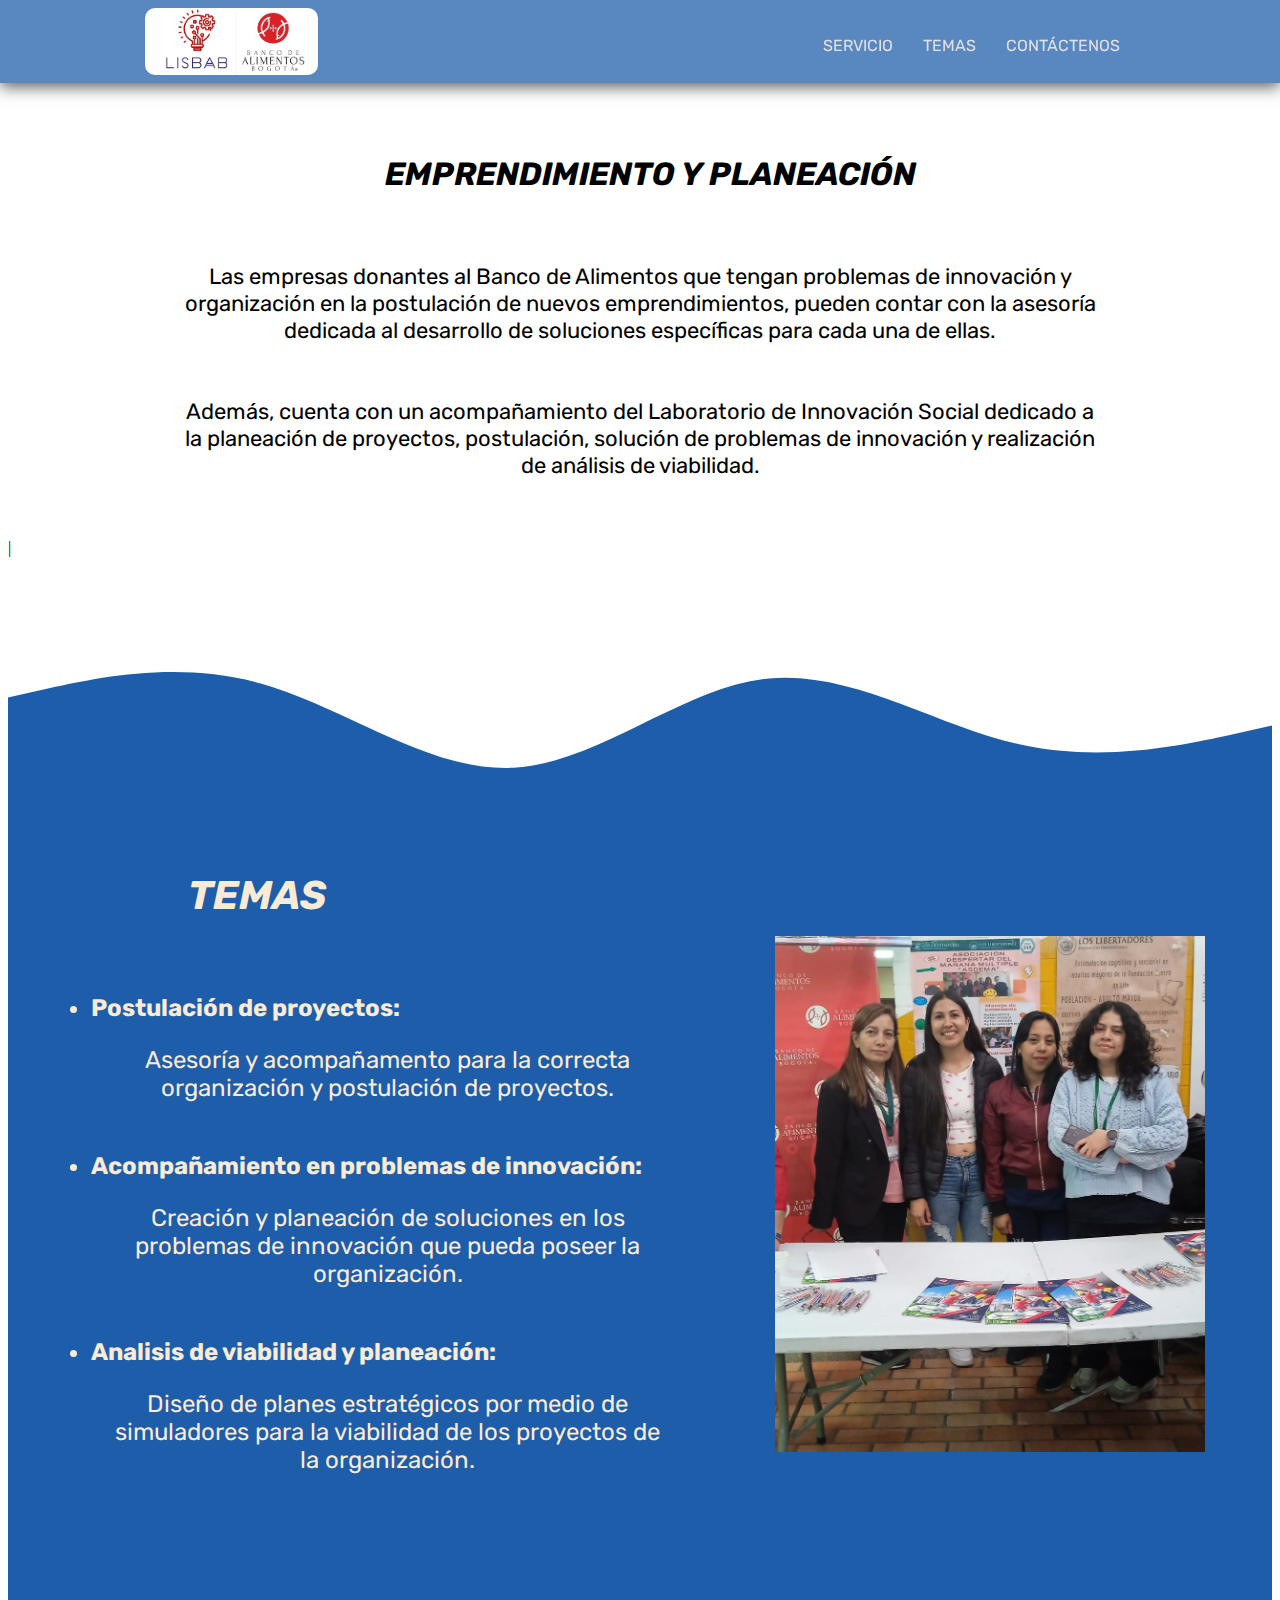
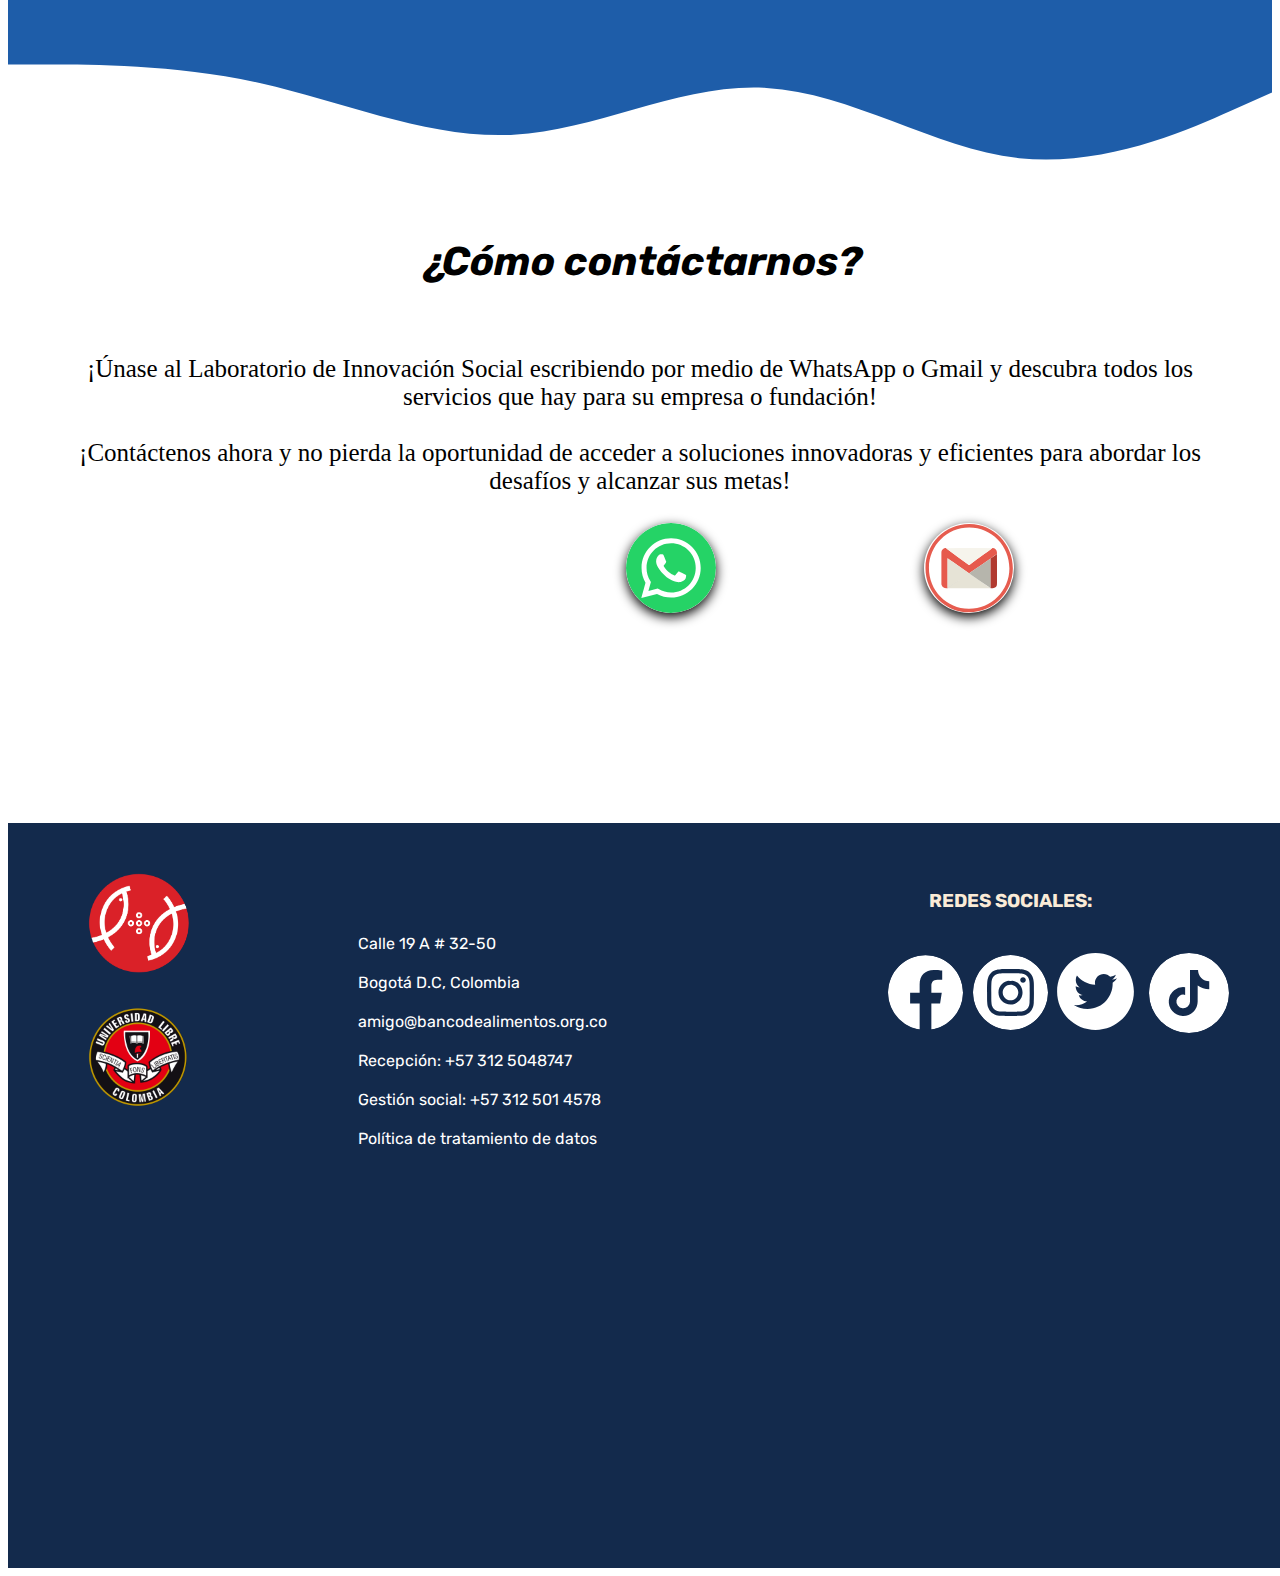
<file: LabInnovacion-main/html/pag1.html>
<!DOCTYPE html>
<body lang="es">
<head>
    <meta charset="UTF-8">
    <meta http-equiv="X-UA-Compatible" content="IE=edge">
    <meta name="viewport" content="width=device-width, initial-scale=1.0">
    <link href="https://fonts.googleapis.com/css2?family=Rubik:ital,wght@0,300;1,300;1,400&display=swap" rel="stylesheet">

    <link rel="stylesheet" href="../styles/basic.css">
    <link rel="stylesheet" href="../styles/pag1.css">
    <br>
    <title>LISBAB - Emprendimiento y planeación</title>
    <link rel="icon" href="../assets/banco-de-alimentos-bogota.png">
</head>
<section>

<header class="header">
    <nav class="nav-header">
        <a href="../index.html" class="header-logo">
            <img  src="../assets/WhatsApp Image 2023-06-26 at 4.57.51 PM.jpeg" alt="logo" class="header-icon">
        </a>
        
        <div>
        <ul class="menu">
            <li><a href="#service">Servicio</a></li>           
            <li><a href="#topic">Temas</a></li>
            <li><a href="#contact">Contáctenos</a></li>
        </ul>
        </div>
    </nav>
</header>
<br><br><br><br><br><br>
<main class="principal-info-1">
    <div class="principal-info-1-div" id="service">
        <div class="principal-info-1-portada">
            <h1>Emprendimiento y Planeación</h1>
            <p class="principal-text-1">Las empresas donantes al Banco de Alimentos que tengan problemas de innovación y organización en la postulación de nuevos emprendimientos, pueden contar con la asesoría dedicada al desarrollo de soluciones específicas para cada una de ellas.
                <br>
                <br>
                <br>
                Además, cuenta con un acompañamiento del Laboratorio de Innovación Social dedicado a la planeación de proyectos, postulación, solución de problemas de innovación y realización de análisis de viabilidad.</p>
        </div>    
    |</div>
</main>
    <div class="wave-1">
    <img src="../assets/wave.svg" alt="division" class="wave">
<section class="second-info-1" id="topic" >
            
        <div class="list-1">
            <h2 class="temas-1">TEMAS</h2><br>
            <ul class="list-container-1">
                <li class="info-item-1"><strong>Postulación de proyectos:</strong></li>
                    <p class="text-item-1">Asesoría y acompañamento para la correcta organización y postulación de proyectos.</p>
                <li class="info-item-1"><strong>Acompañamiento en problemas de innovación:</strong></li>
                    <p class="text-item-1">Creación y planeación de soluciones en los problemas de innovación que pueda poseer la organización.</p>
                <li class="info-item-1"><strong>Analisis de viabilidad y planeación:</strong></li>
                <p class="text-item-1">Diseño de planes estratégicos por medio de simuladores para la viabilidad de los proyectos de la organización.</p>

            </ul>
        </div>           
            
             <img  src="../assets/pag1.jpeg" alt="imgP" class="principal-img-1">

</section>
        
            <img src="../assets/wave (4).svg" alt="division" class="wave wave_bottom">
         </div>




<div class="contactanos" id="contact">
    <div class="contac-body">
        <h2 class="contact-tittle">¿Cómo contáctarnos?</h2>
        <div class="contact-text">
            <div>¡Únase al Laboratorio de Innovación Social escribiendo por medio de WhatsApp o Gmail y descubra todos los servicios que hay para su empresa o fundación! 
                <br>
                <br>
                ¡Contáctenos ahora y no pierda la oportunidad de acceder a soluciones innovadoras y eficientes para abordar los desafíos y alcanzar sus metas! 
                <br>
                <br>
        </div>
        <div class="conections">
        <a href="https://api.whatsapp.com/send?phone=3115763645" class="btn-wsp" target="_blank"><!--el target="_blank" es para que cuando se oprima, salga a otra pagina-->
            <i class="icon-whatsapp">
                <img src="../assets/iconfinder_app_logo_media_popular_social_whatsapp_3225179.svg" alt="logo wsp" class="btn-wst">
            </i>
        </a>
        <a href="mailto:sarita.salazar.u@mail.com">
            <i class="icon-mail">
                <img src="../assets/iconfinder_gmail_google_mail_1220340.svg" alt="logo gmail" class="btn-mail">
            </i>
        </a>
        </div>
        
        </div>
        </div>
    </div>

</section>

    <br><br><br><br><br><br><br><br>
</body>
<footer>

    <div class="footer-body">
        <div class="footer-banco">
                <a href="https://www.bancodealimentos.org.co/" class="-footer-banco-icon">
                <img src="../assets/Logo-icon-BAB.png" alt="img-banco" class="footer-link-banco">
                </a>
            </div>
        <div class="footer-uni">
            <a href="https://www.unilibre.edu.co/" class="footer-uni-icon">
            <img src="../assets/1200px-Escudo_de_la_Universidad_Libre_de_Colombia.svg.png" alt="img-banco" class="footer-link-uni">
            </a>
        </div>
        
        <div class="contact">
            <h3 class="contactanos-text">CONTÁCTENOS</h3>
        </div>
        <div class="siguenos">
            <h3 class="siguenos-text">REDES SOCIALES:</h3>
        </div>
        <div clas="social-icon-container">
            <a href="https://www.facebook.com/Bancodealimentosbogota" class="social-icon facebook">
                <i href="https://www.facebook.com/Bancodealimentosbogota">
                    <img src="../assets/iconfinder_fb_facebook_facebook logo_5305154.svg" alt="icon facebook" class="social-icon-fb">
                </i>
            </a>
            <a href="https://www.instagram.com/bancodealimentosbgt?igsh=cTd3NmZmbjZpM2U=" class="social-icon.instagram">
                <i href="https://www.instagram.com/bancodealimentosbgt?igsh=cTd3NmZmbjZpM2U=">
                    <img src="../assets/iconfinder_camera_instagram_social media_instagram logo_5279112.svg" alt="instagram icon" class="social-icon-ig">
                </i>
            </a>
            <a href="https://twitter.com/BancoAAlimentos" class="social-icon-twitter">
                <i href="https://twitter.com/BancoAAlimentos">
                    <img src="../assets/iconfinder_logo_twitter_353427 (1).svg" alt="twitter icon" class="social-icon-tw">
                </i>
            </a>
            <a href="https://www.tiktok.com/@bancodealimentosbgt?_t=8jr2SwkFp4Q&_r=1" class="social-icon-tiktok">
                <i href="https://www.tiktok.com/@bancodealimentosbgt?_t=8jr2SwkFp4Q&_r=1">
                    <img src="../assets/iconfinder_tiktok_social media_logo_apps_7693325.svg" alt="tiktok icon" class="social-icon-tk">
                </i>
            </a>
            
        </div>
        <div class="link-list">
        <ul class="footer-menu-container">
            <li class="footer-item">Calle 19 A # 32-50</li>
            <li class="footer-item">Bogotá D.C, Colombia</li>
            <li class="footer-item">amigo@bancodealimentos.org.co</li>
            <li class="footer-item">Recepción: +57 312 5048747</li>
            <li class="footer-item">Gestión social: +57 312 501 4578</li>
            <li class="footer-item politic">Política de tratamiento de datos</li>
        </ul>
      </div>
    </div>
        
</footer>
</html>
</file>
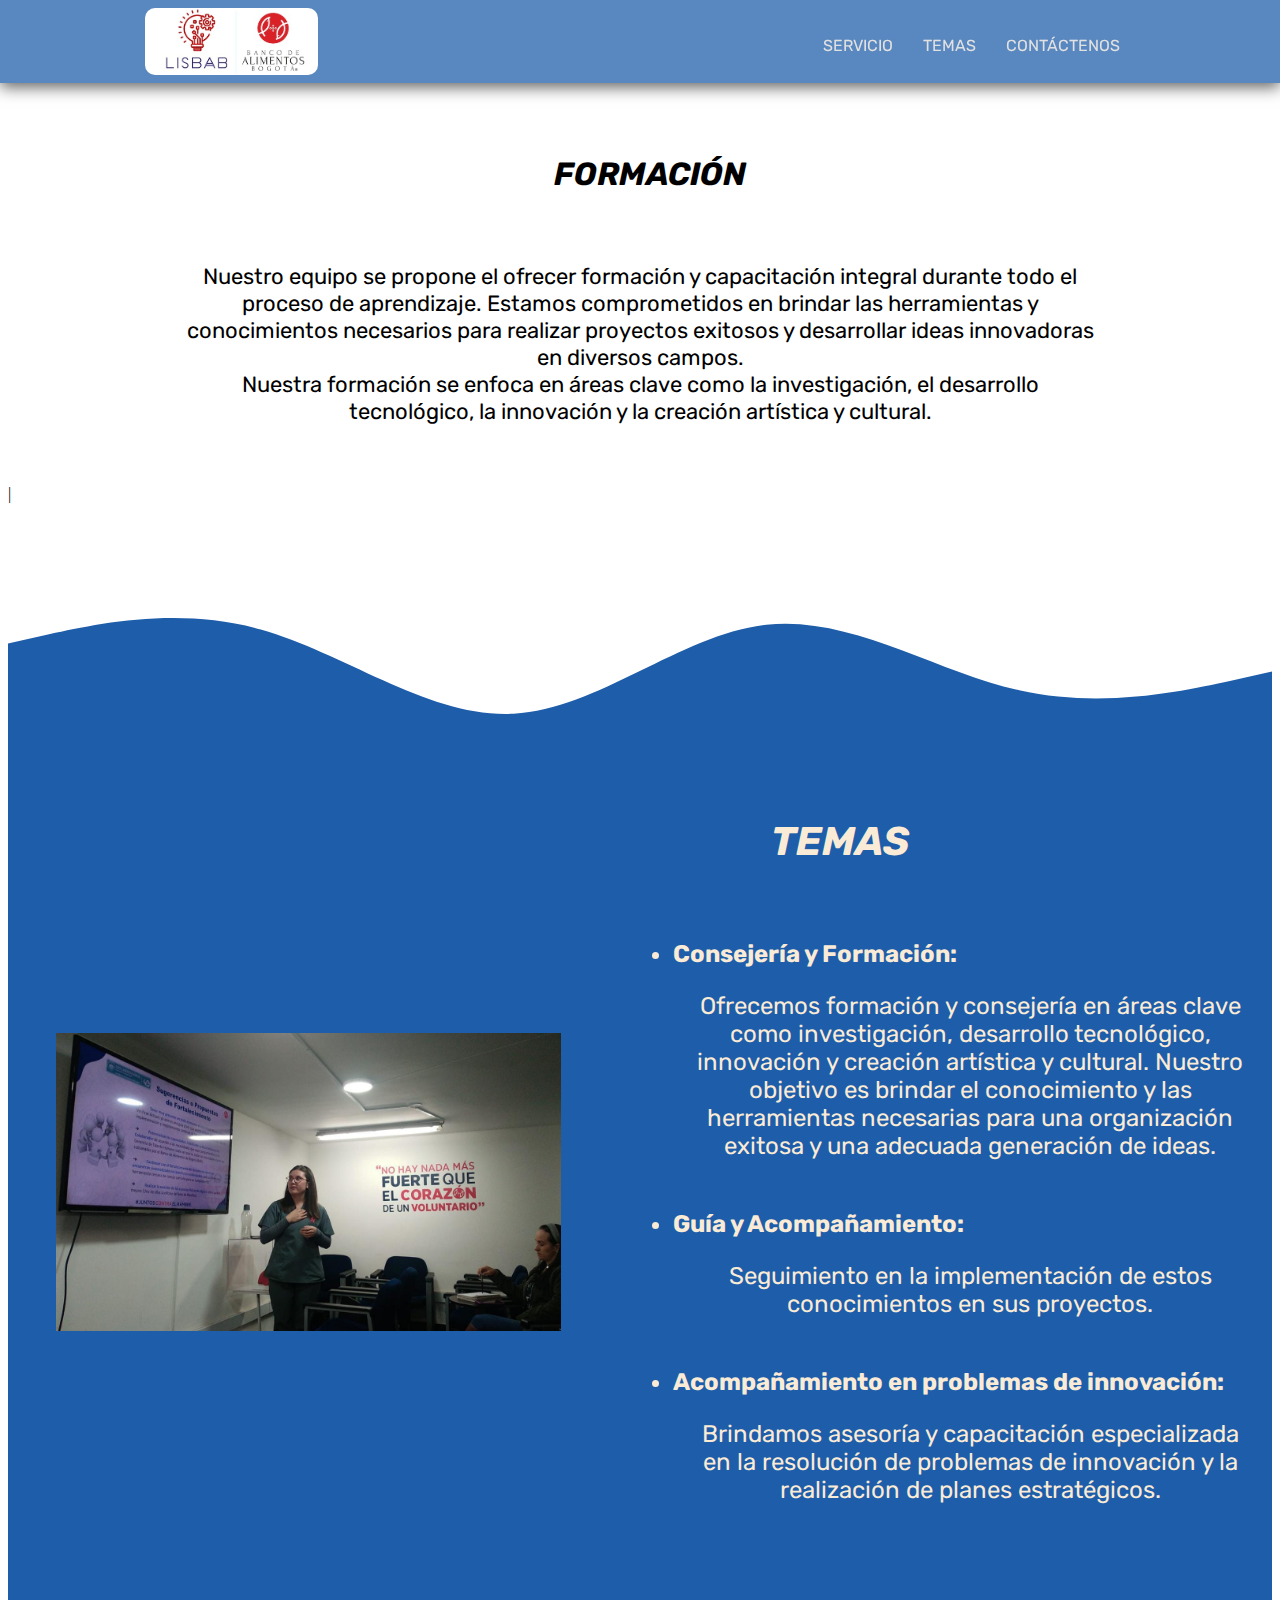
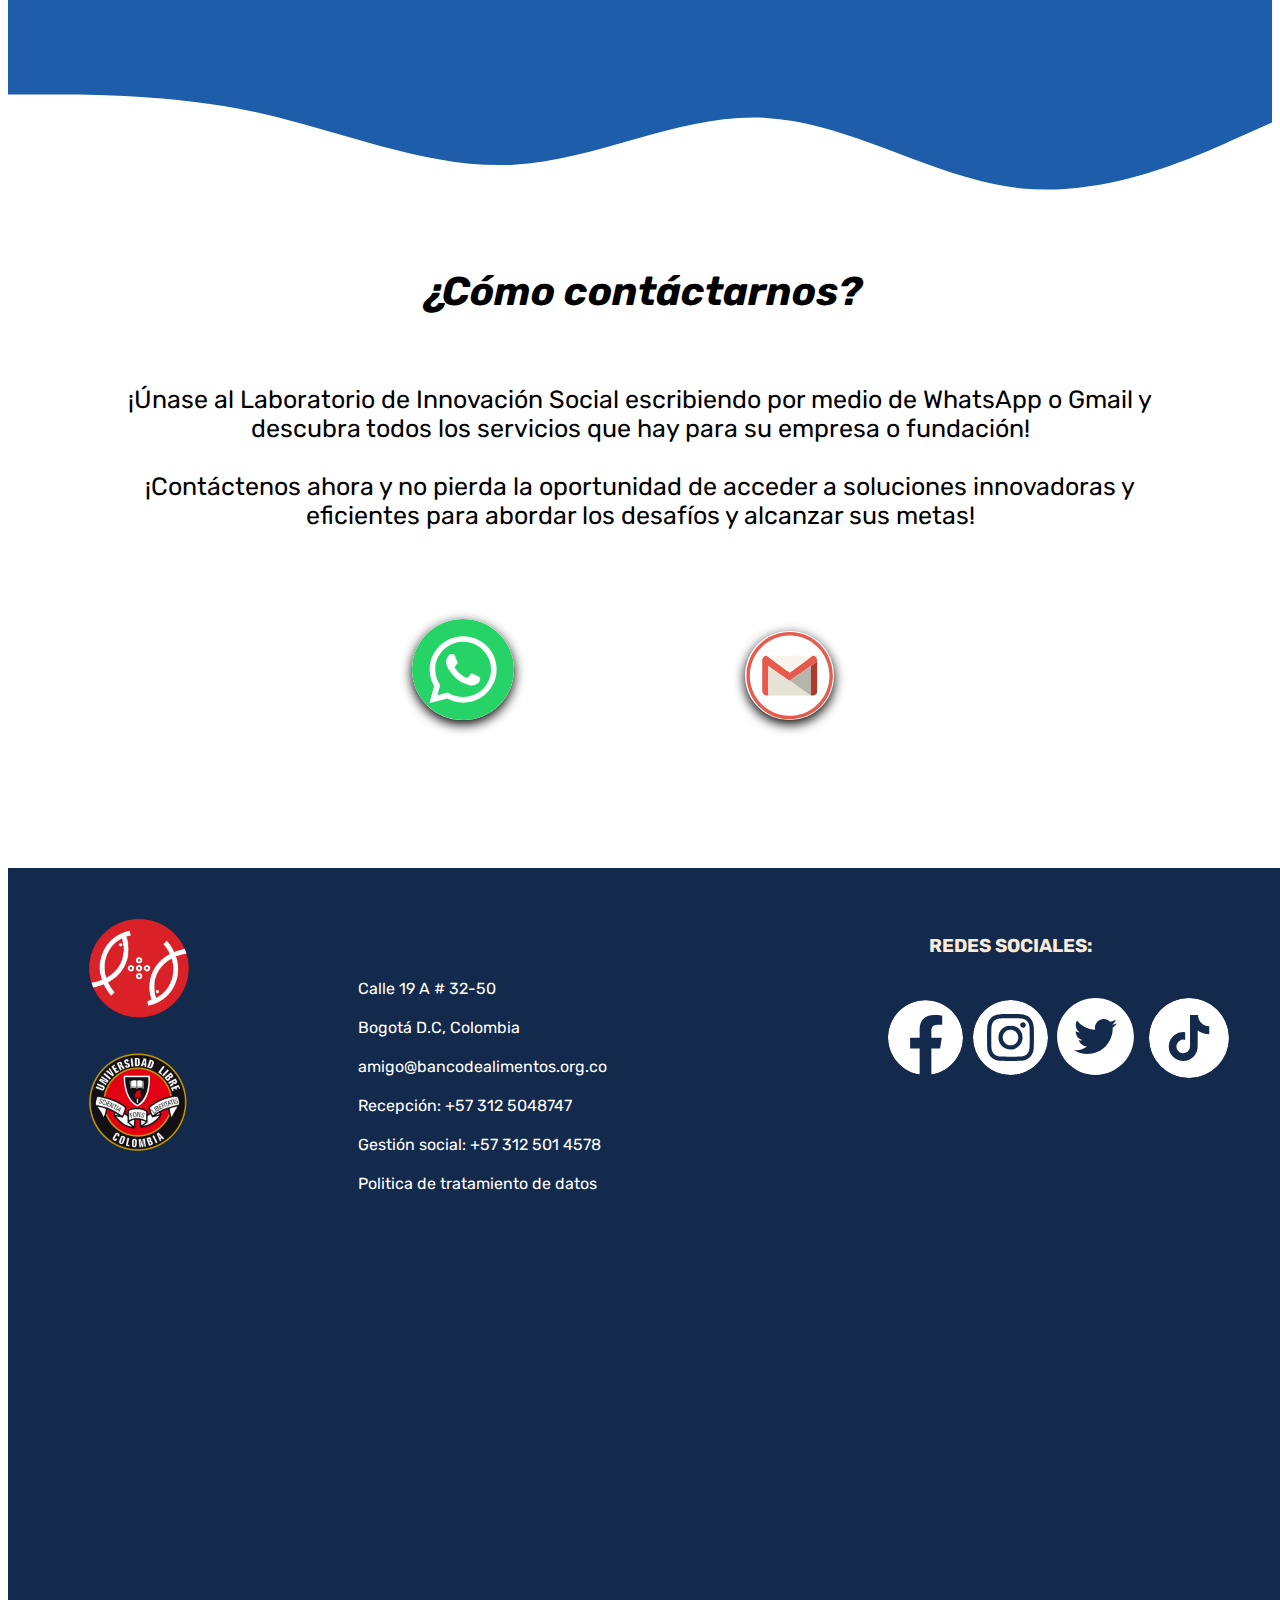
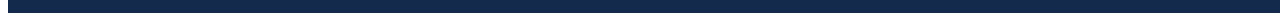
<file: LabInnovacion-main/html/pag2.html>
<!DOCTYPE html>
<html lang="es">
<head>
    <meta charset="UTF-8">
    <meta http-equiv="X-UA-Compatible" content="IE=edge">
    <meta name="viewport" content="width=device-width, initial-scale=1.0">
    <link href="https://fonts.googleapis.com/css2?family=Rubik:ital,wght@0,300;1,300;1,400&display=swap" rel="stylesheet">

    <link rel="stylesheet" href="../styles/basic.css">
    <link rel="stylesheet" href="../styles/pag2.css">
    <title>LISBAB - Formación</title>
    <link rel="icon" href="../assets/banco-de-alimentos-bogota.png">
</head>
<body>

<header class="header">
    <nav class="nav-header">
        <a href="../index.html" class="header-logo">
            <img  src="../assets/WhatsApp Image 2023-06-26 at 4.57.51 PM.jpeg" alt="logo" class="header-icon">
        </a>
        
        <div>
        <ul class="menu">
            <li><a href="#service">Servicio</a></li>
            <li><a href="#topic">Temas</a></li>
            <li><a href="#contact">Contáctenos</a></li>
        </ul>
        </div>
    </nav>
</header>
<br><br><br><br><br><br>
<main class="principal-info-2" id="service">
    <div class="principal-info-2-div">
        <div class="principal-info-2-portada">
            <br>
            <h1>Formación</h1>
            <p class="principal-text-2">Nuestro equipo se propone el ofrecer formación y capacitación integral durante todo el proceso de aprendizaje. Estamos comprometidos en brindar las herramientas y conocimientos necesarios para realizar proyectos exitosos y desarrollar ideas innovadoras en diversos campos.
                <br>
                Nuestra formación se enfoca en áreas clave como la investigación, el desarrollo tecnológico, la innovación y la creación artística y cultural. </p>
        </div>    
    |</div>
</main>
    <div class="wave-2">
    <img src="../assets/wave.svg" alt="division" class="wave">
<section class="second-info-2"id="topic">
    <img  src="../assets/pag2.jpeg"lo alt="imgP" class="principal-img-2">
        <div class="list-2">
            <h2 class="temas-2">TEMAS</h2><br>
            <ul class="list-container-2">
                <li class="info-item-2"><strong>Consejería y Formación:</strong></li>
                    <p class="text-item-2">Ofrecemos formación y consejería en áreas clave como investigación, desarrollo tecnológico, innovación y creación artística y cultural. Nuestro objetivo es brindar el conocimiento y las herramientas necesarias para una organización exitosa y una adecuada generación de ideas. </p>
                <li class="info-item-2"><strong>Guía y Acompañamiento:</strong></li>
                    <p class="text-item-2">Seguimiento en la implementación de estos conocimientos en sus proyectos. </p>   
                <li class="info-item-2"><strong>Acompañamiento en problemas de innovación:</strong></li>
                    <p class="text-item-2">Brindamos asesoría y capacitación especializada en la resolución de problemas de innovación y la realización de planes estratégicos.</p>
                <!--<li class="info-item-2"><strong>Analisis de viabilidad y planeación:</strong></li>
                <p class="text-item-2">Diseño de planes estratégicos por medio de simuladores para la viabilidad de los proyectos de la organización.</p>
                -->
            </ul>
        </div>           

</section>
        
            <img src="../assets/wave (4).svg" alt="division" class="wave wave_bottom">
         </div>




<section class="contactanos" id="contact">
    <div class="contac-body">
        <h2 class="contact-tittle">¿Cómo contáctarnos?</h2>
        <div class="contact-text">
            <p>¡Únase al Laboratorio de Innovación Social escribiendo por medio de WhatsApp o Gmail y descubra todos los servicios que hay para su empresa o fundación! 
                <br>
                <br>
                ¡Contáctenos ahora y no pierda la oportunidad de acceder a soluciones innovadoras y eficientes para abordar los desafíos y alcanzar sus metas! 
                <br>
                <br>
        </div>
        <div class="conections">
        <a href="https://api.whatsapp.com/send?phone=3115763645" class="btn-wsp" target="_blank"><!--el target="_blank" es para que cuando se oprima, salga a otra pagina-->
            <i class="icon-whatsapp">
                <img src="../assets/iconfinder_app_logo_media_popular_social_whatsapp_3225179.svg" alt="logo wsp" class="btn-wst">
            </i>
        </a>
        <a href="mailto:sarita.salazar.u@mail.com">
            <i class="icon-mail">
                <img src="../assets/iconfinder_gmail_google_mail_1220340.svg" alt="logo gmail" class="btn-mail">
            </i>
        </a>
        </div>
        
        </div>
        </div>
    </div>

</section>

    <br><br><br><br><br><br><br><br>
</body>
<footer>

    <div class="footer-body">
        <div class="footer-banco">
                <a href="https://www.bancodealimentos.org.co/" class="-footer-banco-icon">
                <img src="../assets/Logo-icon-BAB.png" alt="img-banco" class="footer-link-banco">
                </a>
            </div>
        <div class="footer-uni">
            <a href="https://www.unilibre.edu.co/" class="footer-uni-icon">
            <img src="../assets/1200px-Escudo_de_la_Universidad_Libre_de_Colombia.svg.png" alt="img-banco" class="footer-link-uni">
            </a>
        </div>
        
        <div class="contact">
            <h3 class="contactanos-text">CONTÁCTENOS</h3>
        </div>
        <div class="siguenos">
            <h3 class="siguenos-text">REDES SOCIALES:</h3>
        </div>
        <div clas="social-icon-container">
            <a href="https://www.facebook.com/Bancodealimentosbogota" class="social-icon facebook">
                <i href="https://www.facebook.com/Bancodealimentosbogota">
                    <img src="../assets/iconfinder_fb_facebook_facebook logo_5305154.svg" alt="icon facebook" class="social-icon-fb">
                </i>
            </a>
            <a href="https://www.instagram.com/bancodealimentosbgt?igsh=cTd3NmZmbjZpM2U=" class="social-icon.instagram">
                <i href="https://www.instagram.com/bancodealimentosbgt?igsh=cTd3NmZmbjZpM2U=">
                    <img src="../assets/iconfinder_camera_instagram_social media_instagram logo_5279112.svg" alt="instagram icon" class="social-icon-ig">
                </i>
            </a>
            <a href="https://twitter.com/BancoAAlimentos" class="social-icon-twitter">
                <i href="https://twitter.com/BancoAAlimentos">
                    <img src="../assets/iconfinder_logo_twitter_353427 (1).svg" alt="twitter icon" class="social-icon-tw">
                </i>
            </a>
            <a href="https://www.tiktok.com/@bancodealimentosbgt?_t=8jr2SwkFp4Q&_r=1" class="social-icon-tiktok">
                <i href="https://www.tiktok.com/@bancodealimentosbgt?_t=8jr2SwkFp4Q&_r=1">
                    <img src="../assets/iconfinder_tiktok_social media_logo_apps_7693325.svg" alt="tiktok icon" class="social-icon-tk">
                </i>
            </a>
            
        </div>
        <div class="link-list">
        <ul class="footer-menu-container">
            <li class="footer-item">Calle 19 A # 32-50</li>
            <li class="footer-item">Bogotá D.C, Colombia</li>
            <li class="footer-item">amigo@bancodealimentos.org.co</li>
            <li class="footer-item">Recepción: +57 312 5048747</li>
            <li class="footer-item">Gestión social: +57 312 501 4578</li>
            <li class="footer-item politic">Politica de tratamiento de datos</li>
        </ul>
      </div>
    </div>
        
</footer>
</html>
</file>
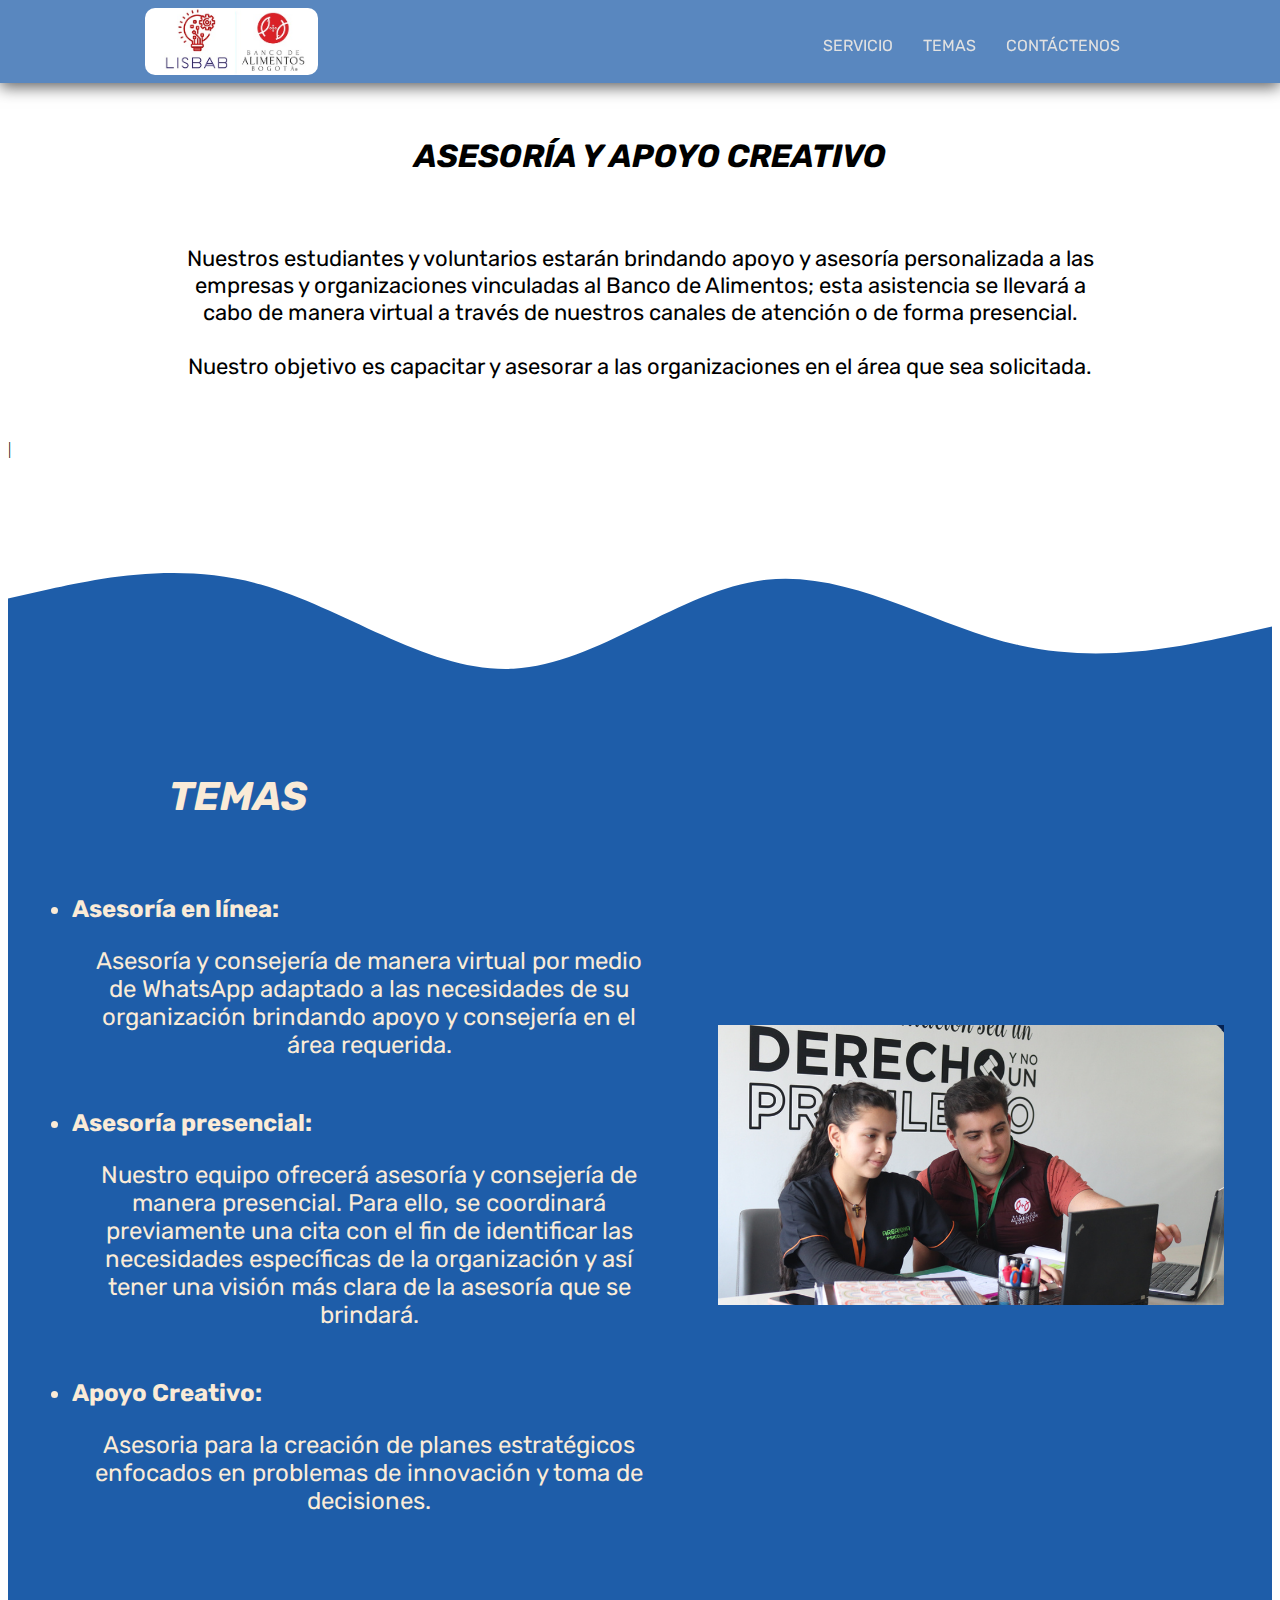
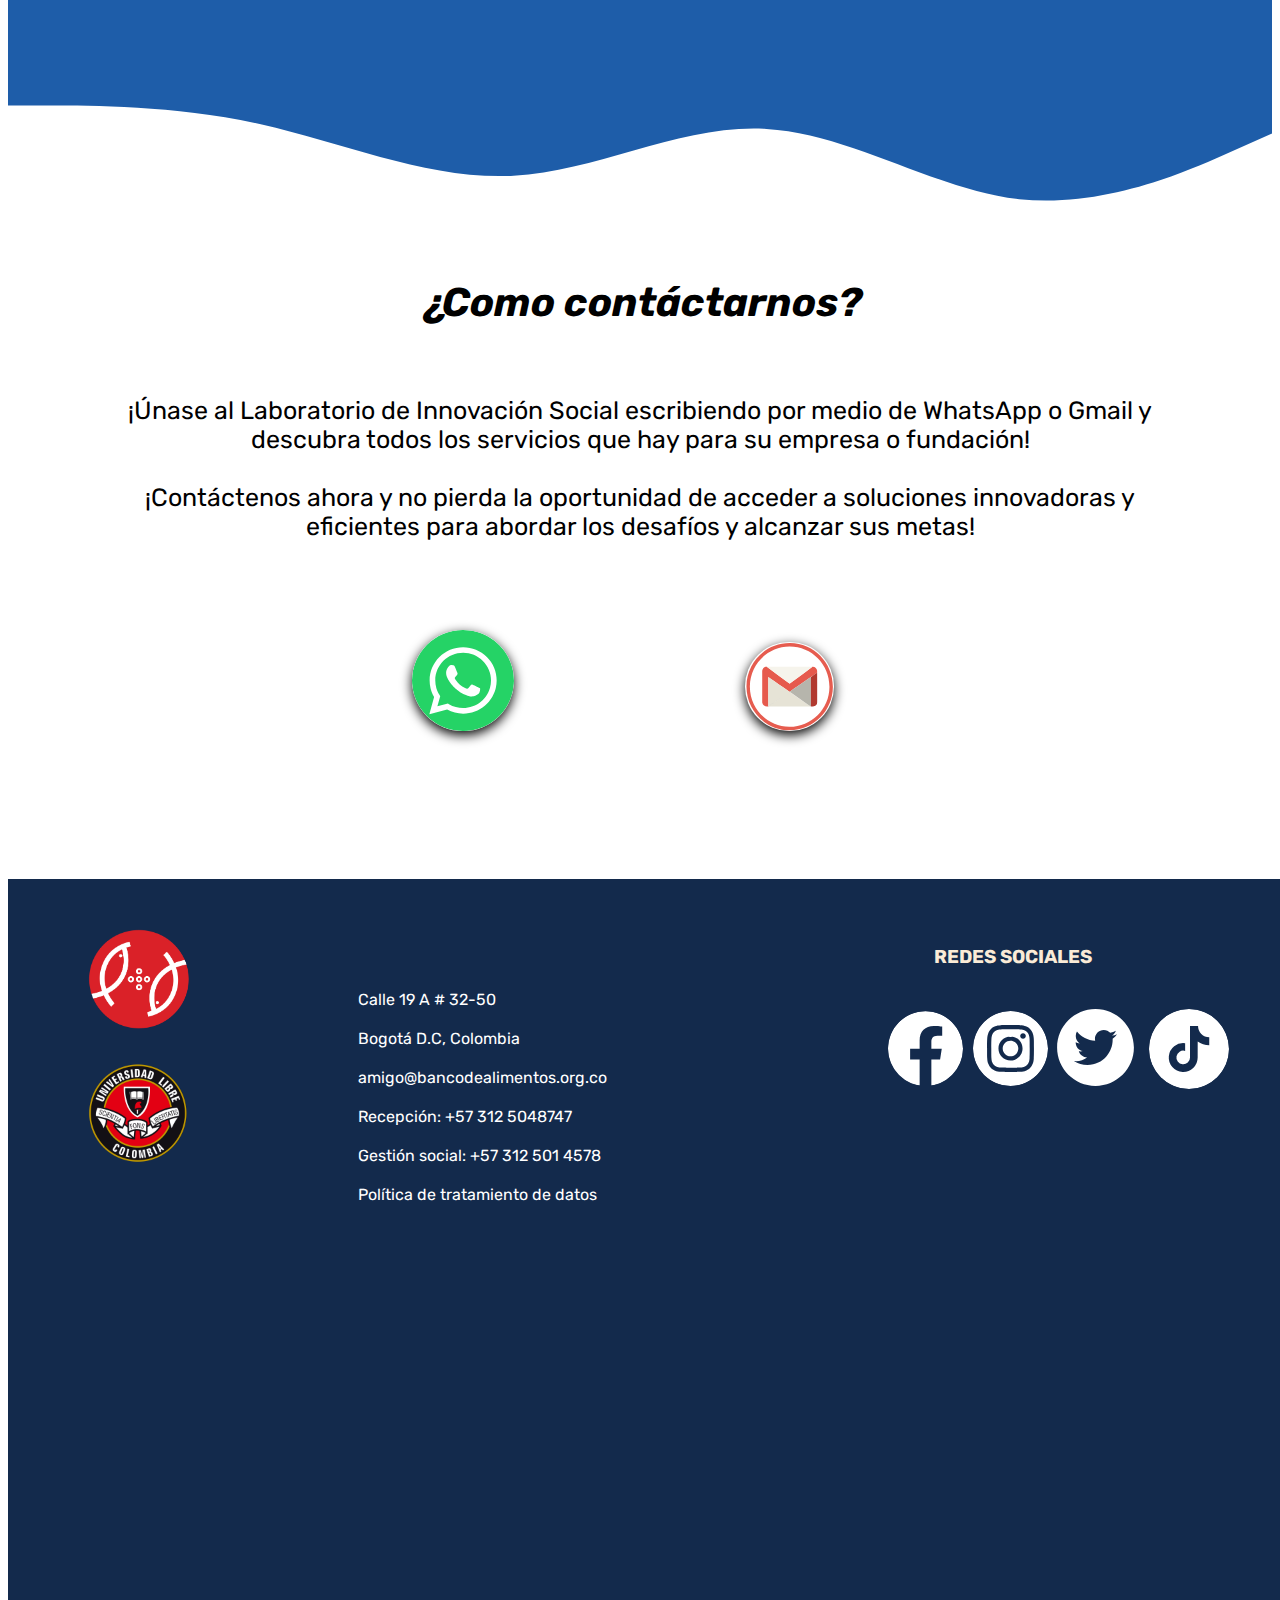
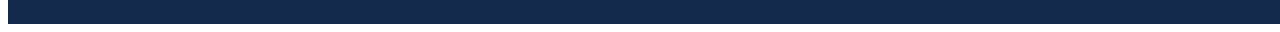
<file: LabInnovacion-main/html/pag3.html>
<!DOCTYPE html>
<html lang="es">
<head>
    <meta charset="UTF-8">
    <meta http-equiv="X-UA-Compatible" content="IE=edge">
    <meta name="viewport" content="width=device-width, initial-scale=1.0">
    <link href="https://fonts.googleapis.com/css2?family=Rubik:ital,wght@0,300;1,300;1,400&display=swap" rel="stylesheet">

    <link rel="stylesheet" href="../styles/basic.css">
    <link rel="stylesheet" href="../styles/pag3.css">
    <title>LISBAB - Asesoría y Apoyo Creativo</title>
    <link rel="icon" href="../assets/banco-de-alimentos-bogota.png">
</head>
<body>

<header class="header">
    <nav class="nav-header">
        <a href="../index.html" class="header-logo">
            <img  src="../assets/WhatsApp Image 2023-06-26 at 4.57.51 PM.jpeg" alt="logo" class="header-icon">
        </a>
        
        <div>
        <ul class="menu">
            <li><a href="#service">Servicio</a></li>
            <li><a href="#topic">Temas</a></li>
            <li><a href="#contact">Contáctenos</a></li>
        </ul>
        </div>
    </nav>
</header>
<br><br><br><br><br><br>
<main class="principal-info-3" id="service">
    <div class="principal-info-3-div">
        <div class="principal-info-3-portada">
            <h1>Asesoría y Apoyo Creativo</h1>
            <p class="principal-text-3">Nuestros estudiantes y voluntarios estarán brindando apoyo y asesoría personalizada a las empresas y organizaciones vinculadas al Banco de Alimentos; esta asistencia se llevará a cabo de manera virtual a través de nuestros canales de atención o de forma presencial. 
                <br>
                <br>
                Nuestro objetivo es capacitar y asesorar a las organizaciones en el área que sea solicitada.
                <br>
                
        </div>    
    |</div>
</main>
    <div class="wave-3">
    <img src="../assets/wave.svg" alt="division" class="wave">
<section class="second-info-3" id="topic">
            
        <div class="list-3">
            <h2 class="temas-3">TEMAS</h2><br>
            <ul class="list-container-3">
                <li class="info-item-3"><strong>Asesoría en línea:</strong></li>
                    <p class="text-item-3">Asesoría y consejería de manera virtual por medio de WhatsApp adaptado a las necesidades de su organización brindando apoyo y consejería en el área requerida.</p>
                <li class="info-item-3"><strong>Asesoría presencial:</strong></li>
                    <p class="text-item-3">Nuestro equipo ofrecerá asesoría y consejería de manera presencial. Para ello, se coordinará previamente una cita con el fin de identificar las necesidades específicas de la organización y así tener una visión más clara de la asesoría que se brindará.</p>
                <li class="info-item-3"><strong>Apoyo Creativo:</strong></li>
                <p class="text-item-3">Asesoria para la creación de planes estratégicos enfocados en problemas de innovación y toma de decisiones.</p>

            </ul>
        </div>           
            
             <img  src="../assets/Imagen1.png" alt="imgP" class="principal-img-3">

</section>
        
            <img src="../assets/wave (4).svg" alt="division" class="wave wave_bottom">
         </div>




<section class="contactanos" id="contact">
    <div class="contac-body">
        <h2 class="contact-tittle">¿Como contáctarnos?</h2>
        <div class="contact-text">
            <p>¡Únase al Laboratorio de Innovación Social escribiendo por medio de WhatsApp o Gmail y descubra todos los servicios que hay para su empresa o fundación! 
                <br>
                <br>
                ¡Contáctenos ahora y no pierda la oportunidad de acceder a soluciones innovadoras y eficientes para abordar los desafíos y alcanzar sus metas! 
                <br>
                <br>
        </div>
        <div class="conections">
        <a href="https://api.whatsapp.com/send?phone=3115763645" class="btn-wsp" target="_blank"><!--el target="_blank" es para que cuando se oprima, salga a otra pagina-->
            <i class="icon-whatsapp">
                <img src="../assets/iconfinder_app_logo_media_popular_social_whatsapp_3225179.svg" alt="logo wsp" class="btn-wst">
            </i>
        </a>
        <a href="mailto:sarita.salazar.u@mail.com">
            <i class="icon-mail">
                <img src="../assets/iconfinder_gmail_google_mail_1220340.svg" alt="logo gmail" class="btn-mail">
            </i>
        </a>
        </div>
        
        </div>
        </div>
    </div>

</section>

    <br><br><br><br><br><br><br><br>
</body>
<footer>

    <div class="footer-body">
        <div class="footer-banco">
                <a href="https://www.bancodealimentos.org.co/" class="-footer-banco-icon">
                <img src="../assets/Logo-icon-BAB.png" alt="img-banco" class="footer-link-banco">
                </a>
            </div>
        <div class="footer-uni">
            <a href="https://www.unilibre.edu.co/" class="footer-uni-icon">
            <img src="../assets/1200px-Escudo_de_la_Universidad_Libre_de_Colombia.svg.png" alt="img-banco" class="footer-link-uni">
            </a>
        </div>
        
        <div class="contact">
            <h3 class="contactanos-text">CONTÁCTENOS</h3>
        </div>
        <div class="siguenos">
            <h3 class="siguenos-text">REDES SOCIALES</h3>
        </div>
        <div clas="social-icon-container">
            <a href="https://www.facebook.com/Bancodealimentosbogota" class="social-icon facebook">
                <i href="https://www.facebook.com/Bancodealimentosbogota">
                    <img src="../assets/iconfinder_fb_facebook_facebook logo_5305154.svg" alt="icon facebook" class="social-icon-fb">
                </i>
            </a>
            <a href="https://www.instagram.com/bancodealimentosbgt?igsh=cTd3NmZmbjZpM2U=" class="social-icon.instagram">
                <i href="https://www.instagram.com/bancodealimentosbgt?igsh=cTd3NmZmbjZpM2U=">
                    <img src="../assets/iconfinder_camera_instagram_social media_instagram logo_5279112.svg" alt="instagram icon" class="social-icon-ig">
                </i>
            </a>
            <a href="https://twitter.com/BancoAAlimentos" class="social-icon-twitter">
                <i href="https://twitter.com/BancoAAlimentos">
                    <img src="../assets/iconfinder_logo_twitter_353427 (1).svg" alt="twitter icon" class="social-icon-tw">
                </i>
            </a>
            <a href="https://www.tiktok.com/@bancodealimentosbgt?_t=8jr2SwkFp4Q&_r=1" class="social-icon-tiktok">
                <i href="https://www.tiktok.com/@bancodealimentosbgt?_t=8jr2SwkFp4Q&_r=1">
                    <img src="../assets/iconfinder_tiktok_social media_logo_apps_7693325.svg" alt="tiktok icon" class="social-icon-tk">
                </i>
            </a>
            
        </div>
        <div class="link-list">
        <ul class="footer-menu-container">
            <li class="footer-item">Calle 19 A # 32-50</li>
            <li class="footer-item">Bogotá D.C, Colombia</li>
            <li class="footer-item">amigo@bancodealimentos.org.co</li>
            <li class="footer-item">Recepción: +57 312 5048747</li>
            <li class="footer-item">Gestión social: +57 312 501 4578</li>
            <li class="footer-item politic">Política de tratamiento de datos</li>
        </ul>
      </div>
    </div>
        
</footer>
</html>
</file>
<file: LabInnovacion-main/styles/basic.css>
/*Variables universales en el código*/

:root{
    --background-color: white;
    --header-color: white/*#132A4C*/; 
    --tittle-color: white;
    --text-color: aliceblue;
    --word-font: 'Rubik', sans-serif;

}

/* se declara para que la página baje suavemente al seleccionar una opción del menú*/

html{
    scroll-behavior: smooth;
}

/*general del header*/
.header{
    z-index: 50; /*para manejar la capa, entre menor sea el numero mas atras de las capas está*/
    background: #5987BF;
    box-shadow: 0 4px 15px rgba(0, 0, 0, 0.637);
    position: fixed;
    top: 0;
    left: 0;
    right: 0PX;

}

.nav-header{
    display: flex;
    justify-content: space-between;
    padding:8px;
    max-width: 990PX;
    margin: 0 auto;
    /*align-items: center;
    width: 100vw;
    height: 5px; 
    padding: 5vh 3vw 5vh 3vw; */ 
}

/*logo*/

/*.header-logo{
    display: flex;
    align-items: center;
}*/

.header-icon{
    width: 40%;
    display: flex;
    min-width: 80px;
    height: fit-content;
    border-radius: 10px;
}


/*Menu*/
a{
    color: rgb(255, 255, 255); /*var(--text-color)*/;
    text-decoration: none;

}

.menu{
    display: flex;
    list-style: none;
    margin:10px 0px 0px 0px;
    padding: 0;
}

.menu li{
    color:white;
    font-family: var(--word-font);
    padding: 18px 15px 15px 15px;
    font-size: 100%;
    text-transform: uppercase;
    cursor: pointer;
    position: relative;
    display: inline-block;

}

.menu li::before{
    content: "";
    background-color: rgba(#1F67A6)/*#D92938*//*#D90D32*/;
    position: absolute;
    top: 63%;
    width: 10%;
    height: 3px;
    opacity: 0;
}


/*.menu a.select1::after,*/
.menu li:hover::before{
    cursor: pointer;
    opacity: 0.8;
}

.menu a:after{
    content: "";
    position: absolute;
    left: 0;
    bottom: -2px;
    width: 0;
    height: 2px;
    background-color: #D92938;
    transition: width 0.3s ease;
}
.menu a:hover::after{
    width: 100%;
}

.open-menu-btn, .close-menu-btn{
    display: none;
}

/*textos*/
h1{
    margin-left: 20px;
    font-family:'Rubik', sans-serif;
    font-style: italic;
    text-align: center;
    text-transform: uppercase;
}

p{
    font-family: var(--word-font);
    text-align: center;
    margin-left:4%;
    margin-right:4%;
}



h2{
    font-size: 40px;
    font-family: var(--word-font);
    text-decoration:underline;
    font-style: italic;
}

/*footer*/

footer{
    width: 100%;
    height: 100%;
    position: relative;
    bottom: 0;
    left: 0; 
    padding: 20px;
    background-color: var(--header-color);
    flex-direction: column;
}



.footer-link-banco, .footer-link-uni{
    height: 100px;
    
    border-radius: 50%;
    margin-left: 60px;
    margin-top: 30px;
}

.siguenos-text{
    position: relative;
    text-align: right;
    left: -200px;
    color: antiquewhite;
    font-family: var(--word-font);
    bottom: 280px;
}
.contact{
    position: relative;
    color: antiquewhite;
    font-family: var(--word-font);
    bottom: 240px;
    right: 12pc;
}
.social-icon-container, .footer-menu-container{
    display: flex;
    justify-content: center;
    align-items: center;
    flex-wrap: wrap;
}


/*redes sociales del footer*/
.social-icon-fb{
    width: 75px;
    border-radius: 50px;
    filter: invert(100%);
    position: relative;
    left: 68%;
    bottom: 280px;
}
.social-icon-ig{
    width: 75px;
    border-radius: 50px;
    filter: invert(100%);
    position: relative;
    left: 68.5%;
    bottom: 280px;
}
.social-icon-tw{
    width: 99px;
    border-radius: 50px;
    filter: invert(100%);
    position: relative;
    left: 68%;
    bottom: 269px;
}
.social-icon-tk{
    width: 80px;
    border-radius: 50px;
    filter: invert(100%);
    position: relative;
    left: 68%;
    bottom: 277px;
}


.footer-menu-container{
    color: white;
    font-family: var(--word-font);
    bottom: 380px;
    position: relative;
    display: inline-block;
    text-align: left;
    left: 30pc;
    margin: 0 auto;
}

.footer-item{
    margin-bottom: 20px;
    margin-left:-190px ;
    justify-content: space-between;
    list-style: none;
}

li.footer-item.politic:hover{
    color:#5987BF;
    text-decoration: underline;
}

/* medidas de ipad*/

@media (max-width: 768px) {

    .contactanos-text{
        margin-left: 260px;
    }
    .footer-item{
        margin-left: -300px;
        margin-top: 30px;
    }
    .social-icon-fb{
        width: 9%;
        bottom: 30px;
        margin-left: -70px;
    }
    .social-icon-ig{
        width: 9%;
        bottom: 30px;
        margin-left: -1px;
    }
    .social-icon-tw{
        width: 11.5%;
        bottom: 26px;
        margin-left: -2px;
    }
    .social-icon-tk{
        width: 9%;
        bottom: 30px;
        margin-left: -6px;
    }
    .contactanos-text{
        margin-left: 400px;
        font-size: 17px;
        margin-top: 60px;
    }
    .siguenos-text{
        text-align: right;
        bottom: 20px;
        left: -40px;
    }
    a.header-logo{
        width: 100px;
        height: auto;
    }
    .menu li{
        font-size: 18px;
        padding: 10px 0.5px 32px 8px;
    }
    .nav-header{
        justify-content:left ;
    }

    
}

@media (max-width: 500px) {
    .footer-link-banco, .footer-link-uni{
        width: 15%;
        height: 20%;
        margin-left: 0%;
    }
    .footer-item{
        font-size: 10px;
    }

}
/*
@media(max-width:950px){

    .menu{
        flex-direction: column;
        position: fixed;
        left:0;
        top:0;
        width: 100%;
        align-items:center;
        background-color: rgba(23, 54, 36, 0.514);
        height: 100%;
    }
    .menu li{
    padding:0;
    }
    .menu a{
        line-height: 60px;
    }

    .open-menu-btn, .close-menu-btn{
        display:block;
        width: 20px;
        height: 20px;
        filter: invert(100%);
        
    }
    .close-menu-btn{
        align-self: flex-end;
    }
    
}*/


/*
li{
    color:var(--tittle-color);
    font-family:Arial, Helvetica, sans-serif;
    text-decoration: underline;
    padding-left: -2%;
    font-size: 120%;
}
#lista1{
   padding-right: 0%;
   padding-left: 25%;
}

#lista2{
    padding-right: 50%;
}*/


@media only screen and (max-width:500px){
    btn-wst,
    btn-mail{
        width: 20%;
        margin-left: 40%;
    }
    
}
</file>
<file: LabInnovacion-main/styles/pag1.css>
:root{
    --word-font: 'Rubik', sans-serif;
    --background-color: white;
    --theme-color: #1E5DA9;
    --header-color: #132A4C; 
    --tittle-color: black;
    --text-color: black;
    --btn-color: rgb(207, 206, 205);
}

a{
    color: rgb(225, 225, 225);
    text-decoration: none;
}
.principal-text-1{
    text-align: center;
    font-size: 22px;
    padding: 0 100px;
    margin: 70px 70px 60px 70px;
}
.second-info-1{
        display: flex;
        justify-content: space-around;
        align-items: center;
        background-color: var(--theme-color);
        padding-bottom: -20px;
        

}
.wave{
    display: flex;
    top: -10px
}


.wave_bottom{
    top: -2px
}

.temas-1{
    text-align: left;
    margin-left: 20%;
    font-size: 40px;
    color: antiquewhite;
    text-decoration: none;
}

.list-container-1{
    font-family: var(--word-font);
    font-size: 24px;
    margin-left: -24px;
    color: antiquewhite;
}
.info-item-1{
    justify-content: space-between;
    margin-bottom: 20px;

}

.text-item-1{
    width: 550px;
    margin-bottom: 50px;
}

.principal-img-1{
    margin-top: 6%;
    display: flex;
    width:34%;
    margin-bottom: 50px;
}
.contact-tittle{
    text-align: center;
    text-decoration: none;
}
.contact-text{
    text-align: center;
    font-size: 25px;
    margin: 70px 70px 60px 70px;
}
.btn-wst{
    width: 8%;
    margin-left: 32%;
    border-radius: 50%;
    box-shadow: 0 4px 12px black;
}
.btn-mail{
    width: 8%;
    margin-left: 18%;
    border-radius: 50%;
    box-shadow: 0 4px 12px black;
}
@media (max-width: 768px) {
    .principal-text-1{
        padding: 0 2px;
    }
    .temas-1{
        text-align: center;
    }
    .text-item-1{
        width: 300px;
        margin-bottom: 50px;
        margin-left: 10px;
    }
    .principal-img-1{
        margin-top: 6%;
        width: 34%;
        margin-bottom: -500px;
        margin-left: -370px;
    }
    .second-info-1{
        padding-bottom: 20px;
    }
    .list-container-1{
        font-size: 15px;
        margin-right: 10px;
        padding: 2px 3px 200px 1px;
    }
    .btn-wst{
        width: 20%;
        margin-left: 2%;
    }
    .btn-mail{
        width: 20%;
        margin-left: 18%;
    }
    
}
</file>
<file: LabInnovacion-main/styles/pag2.css>
:root{
    --word-font: 'Rubik', sans-serif;
    --background-color: white;
    --theme-color: #1E5DA9;
    --header-color: #132A4C; 
    --tittle-color: black;
    --text-color: black;
    --btn-color: rgb(207, 206, 205);
}

a{
    color: rgb(225, 225, 225);
    text-decoration: none;
}
.principal-text-2{
    text-align: center;
    font-size: 22px;
    padding: 0 100px;
    margin: 70px 70px 60px 70px;
}
.second-info-2{
        display: flex;
        justify-content: space-around;
        align-items: center;
        background-color: var(--theme-color);
        padding-bottom: -20px;
        

}
.wave{
    display: flex;
    top: -10px
}


.wave_bottom{
    top: -2px
}

.temas-2{
    text-align: left;
    margin-left: 20%;
    font-size: 40px;
    color: antiquewhite;
    text-decoration: none;
}

.list-container-2{
    font-family: var(--word-font);
    font-size: 24px;
    margin-left: -24px;
    color: antiquewhite;
}
.info-item-2{
    justify-content: space-between;
    margin-bottom: 20px;

}

.text-item-2{
    width: 550px;
    margin-bottom: 50px;
}

.principal-img-2{
    margin-top: 6%;
    display: flex;
    width:40%;
    height: 90%;
    margin-bottom: 50px;
}
.contact-tittle{
    text-align: center;
    text-decoration: none;
}
.contact-text{
    text-align: center;
    font-size: 25px;
    margin: 70px 70px 60px 70px;
}
.btn-wst{
    width: 8%;
    margin-left: 32%;
    border-radius: 50%;
    box-shadow: 0 4px 12px black;
}
.btn-mail{
    width: 7%;
    margin-left: 18%;
    border-radius: 50%;
    box-shadow: 0 4px 12px black;
}
@media (max-width: 768px) {
    .principal-text-2{
        padding: 0 2px;
    }
    .temas-2{
        text-align: center;
    }
    .text-item-2{
        width: 300px;
        margin-bottom: 50px;
        margin-left: 20%;
    }
    .info-item-2{
        margin-left: 20%;
    }
    .principal-img-2{
        margin-top: 6%;
        width: 34%;
        margin-bottom: -500px;
        margin-left: -370px;
    }
    .second-info-2{
        padding-bottom: 20px;
    }
    .list-container-2{
        font-size: 15px;
        margin-right: 10px;
        padding: 2px 3px 200px 1px;
    }
    .btn-wst{
        width: 20%;
        margin-left: 2%;
    }
    .btn-mail{
        width: 20%;
        margin-left: 18%;
    }
    
}
</file>
<file: LabInnovacion-main/styles/pag3.css>
:root{
    --word-font: 'Rubik', sans-serif;
    --background-color: white;
    --theme-color: #1E5DA9;
    --header-color: #132A4C; 
    --tittle-color: black;
    --text-color: black;
    --btn-color: rgb(207, 206, 205);
}
a{
    color: rgb(225, 225, 225);
    text-decoration: none;
}
.principal-text-3{
    text-align: center;
    font-size: 22px;
    padding: 0 100px;
    margin: 70px 70px 60px 70px;
}
.second-info-3{
        display: flex;
        justify-content: space-around;
        align-items: center;
        background-color: var(--theme-color);
        padding-bottom: -20px;
        

}
.wave{
    display: flex;
    top: -10px
}


.wave_bottom{
    top: -2px
}

.temas-3{
    text-align: left;
    margin-left: 20%;
    font-size: 40px;
    color: antiquewhite;
    text-decoration: none;
}

.list-container-3{
    font-family: var(--word-font);
    font-size: 24px;
    margin-left: -24px;
    color: antiquewhite;
}
.info-item-3{
    justify-content: space-between;
    margin-bottom: 20px;

}

.text-item-3{
    width: 550px;
    margin-bottom: 50px;
}

.principal-img-3{
    margin-top: 6%;
    display: flex;
    width:40%;
    margin-bottom: 50px;
}
.contact-tittle{
    text-align: center;
    text-decoration: none;
}
.contact-text{
    text-align: center;
    font-size: 25px;
    margin: 70px 70px 60px 70px;
}
.btn-wst{
    width: 8%;
    margin-left: 32%;
    border-radius: 50%;
    box-shadow: 0 4px 12px black;
}
.btn-mail{
    width: 7%;
    margin-left: 18%;
    border-radius: 50%;
    box-shadow: 0 4px 12px black;
}
@media (max-width: 768px) {
    .principal-text-2{
        padding: 0 2px;
    }
    .temas-2{
        text-align: center;
    }
    .text-item-2{
        width: 300px;
        margin-bottom: 50px;
        margin-left: 20%;
    }
    .info-item-2{
        margin-left: 20%;
    }
    .principal-img-2{
        margin-top: 6%;
        width: 34%;
        margin-bottom: -500px;
        margin-left: -370px;
    }
    .second-info-2{
        padding-bottom: 20px;
    }
    .list-container-2{
        font-size: 15px;
        margin-right: 10px;
        padding: 2px 3px 200px 1px;
    }
    .btn-wst{
        width: 20%;
        margin-left: 2%;
    }
    .btn-mail{
        width: 20%;
        margin-left: 18%;
    }
    
}
</file>
